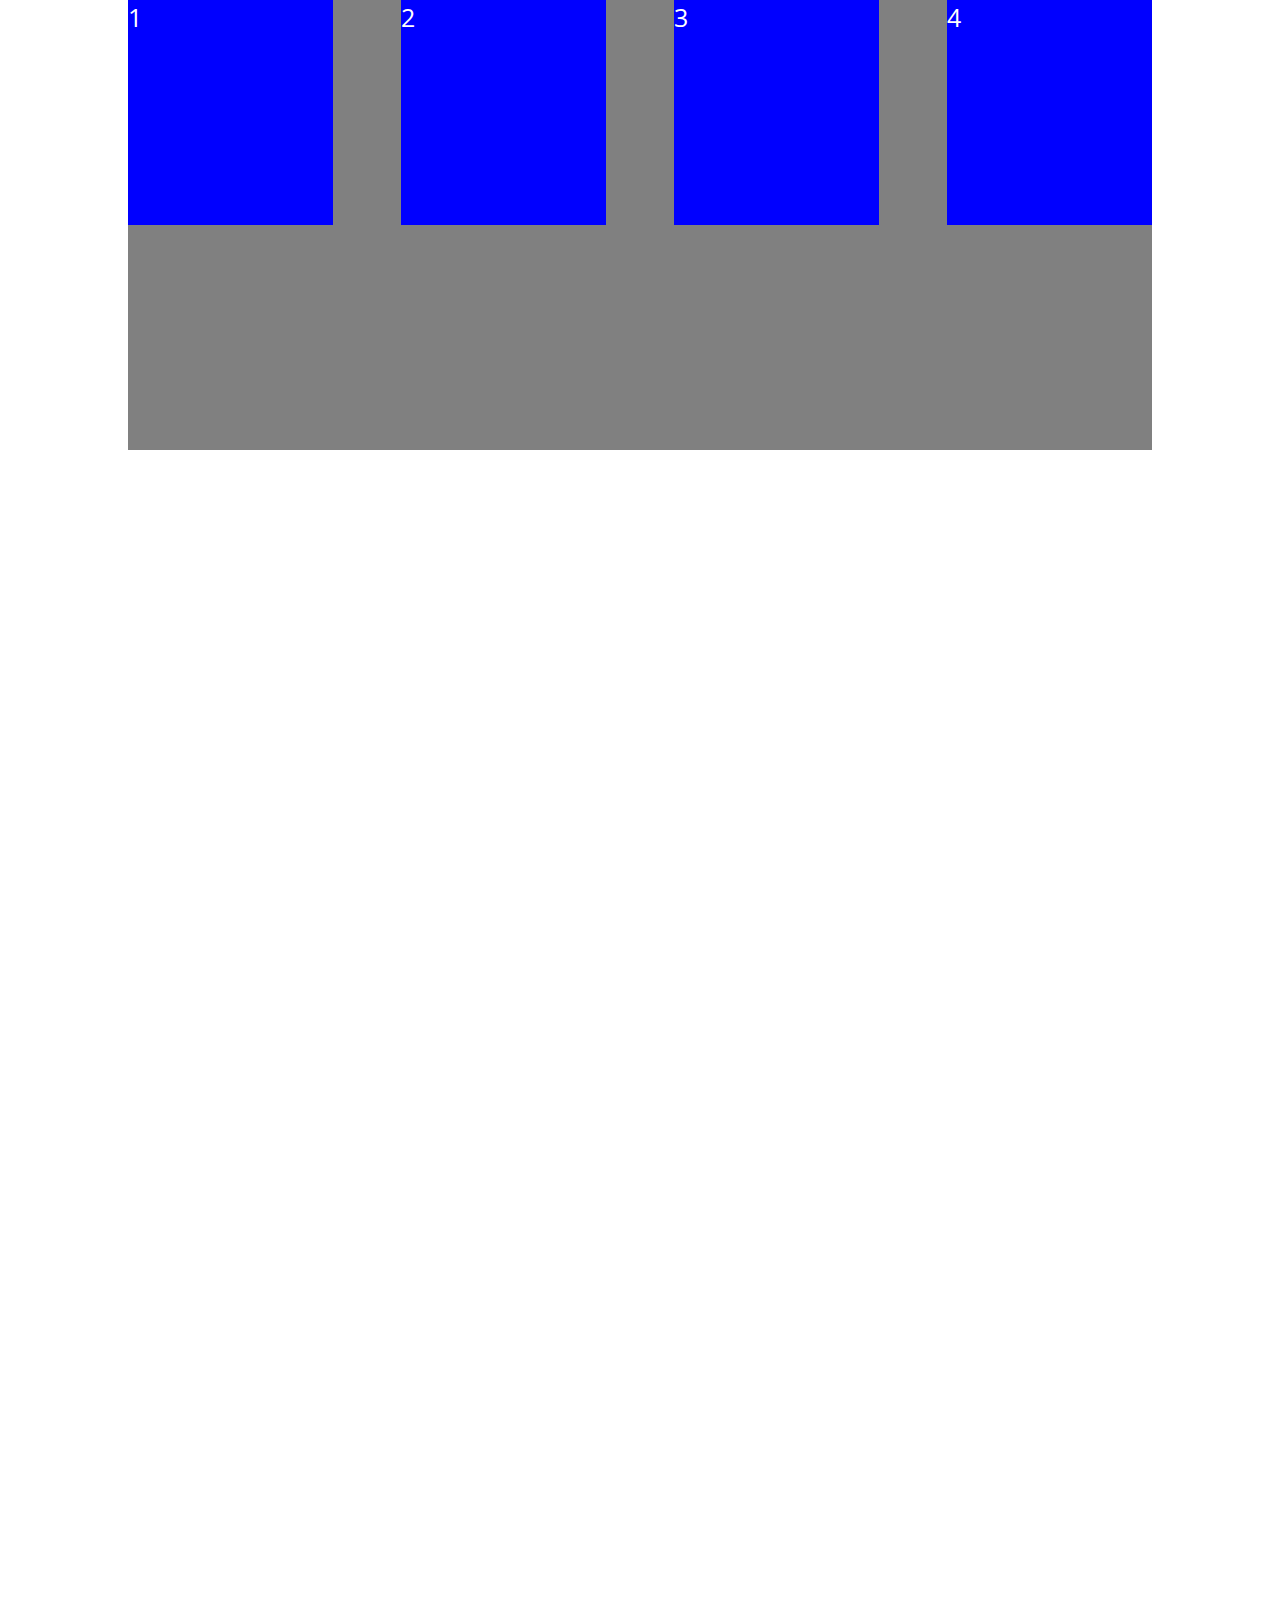
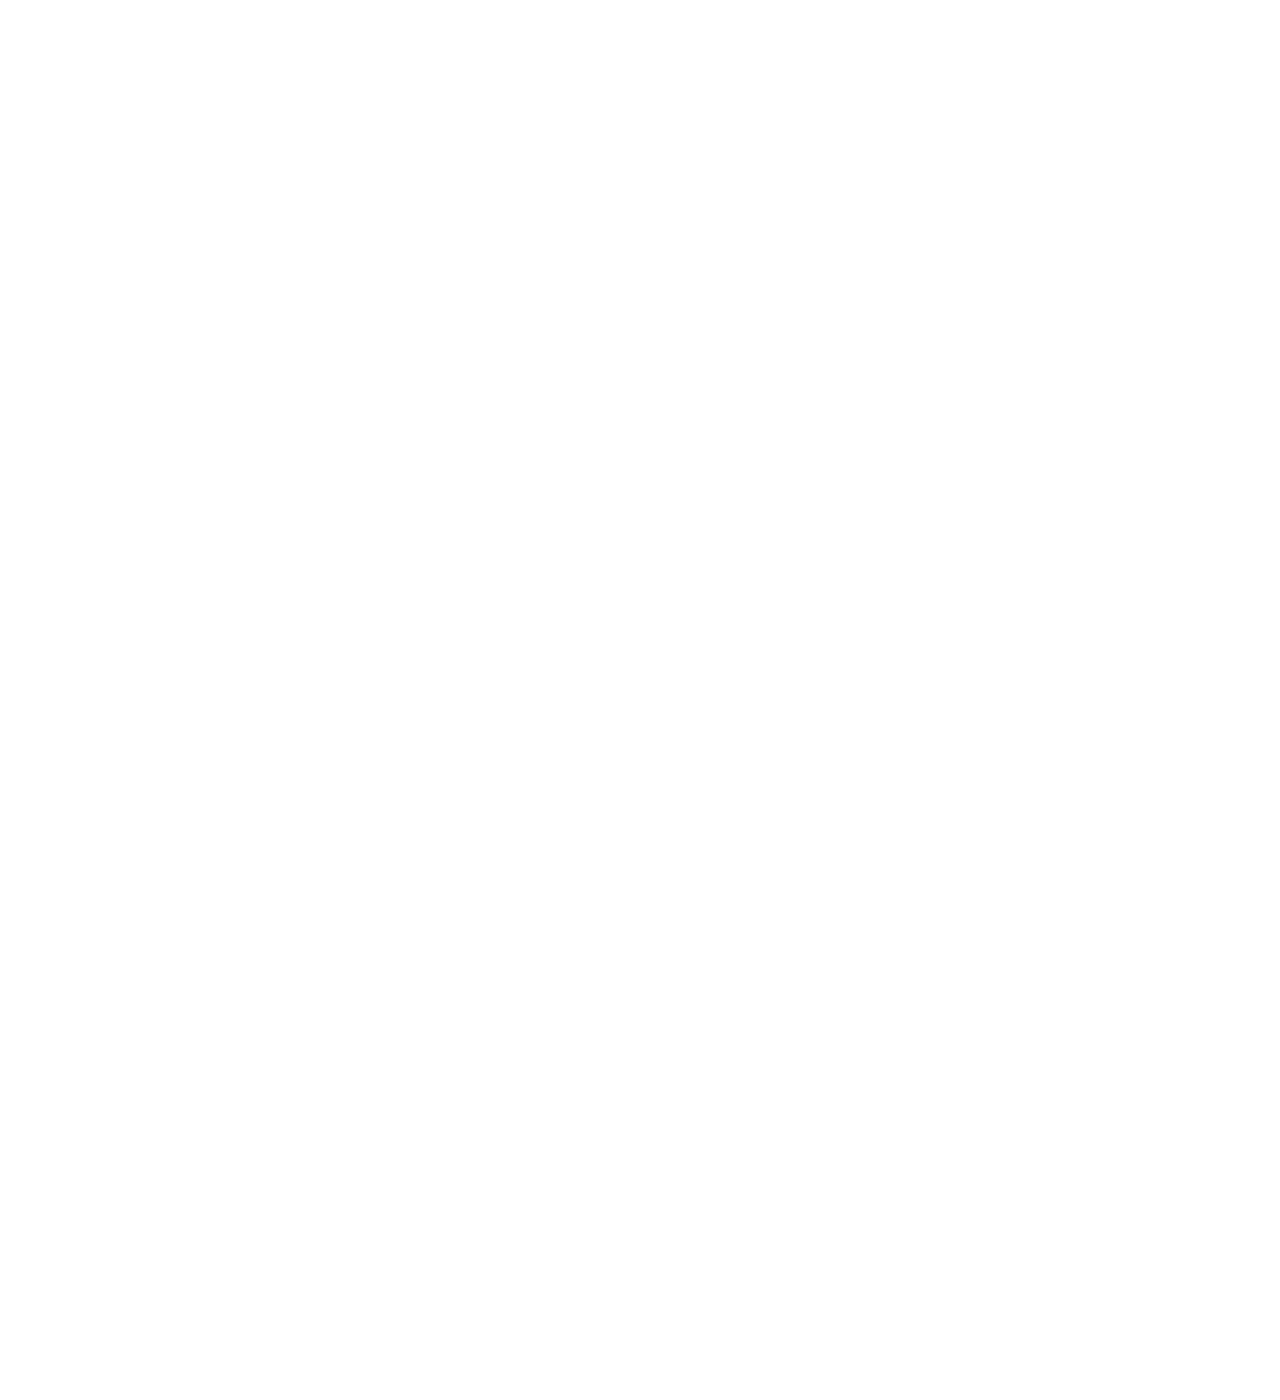
<file: session10/index.html>
<!DOCTYPE html>
<html lang="en">

    <head>
        <title></title>
        <meta charset="UTF-8">
        <meta name="description" content="Free Web tutorials">
        <meta name="keywords" content="HTML, CSS, JavaScript">
        <meta name="author" content="John Doe">
        <meta name="viewport" content="width=device-width, initial-scale=1.0">

        <meta property="og:title" content="The Rock" />
        <meta property="og:type" content="video.movie" />
        <meta property="og:url"
            content="https://www.imdb.com/title/tt0117500/" />
        <meta property="og:image"
            content="https://ia.media-imdb.com/images/rock.jpg" />
        <link rel="stylesheet"
            href="https://cdnjs.cloudflare.com/ajax/libs/font-awesome/6.7.2/css/all.min.css"
            integrity="sha512-Evv84Mr4kqVGRNSgIGL/F/aIDqQb7xQ2vcrdIwxfjThSH8CSR7PBEakCr51Ck+w+/U6swU2Im1vVX0SVk9ABhg=="
            crossorigin="anonymous" referrerpolicy="no-referrer" />

        <link href="main.css" rel="stylesheet">
    </head>

    <body>
       <section class="container">
            <div class="box">1</div>
            <div class="box">2</div>
            <div class="box">3</div>
            <div class="box">4</div>
       </section>
    </body>

</html>
</file>
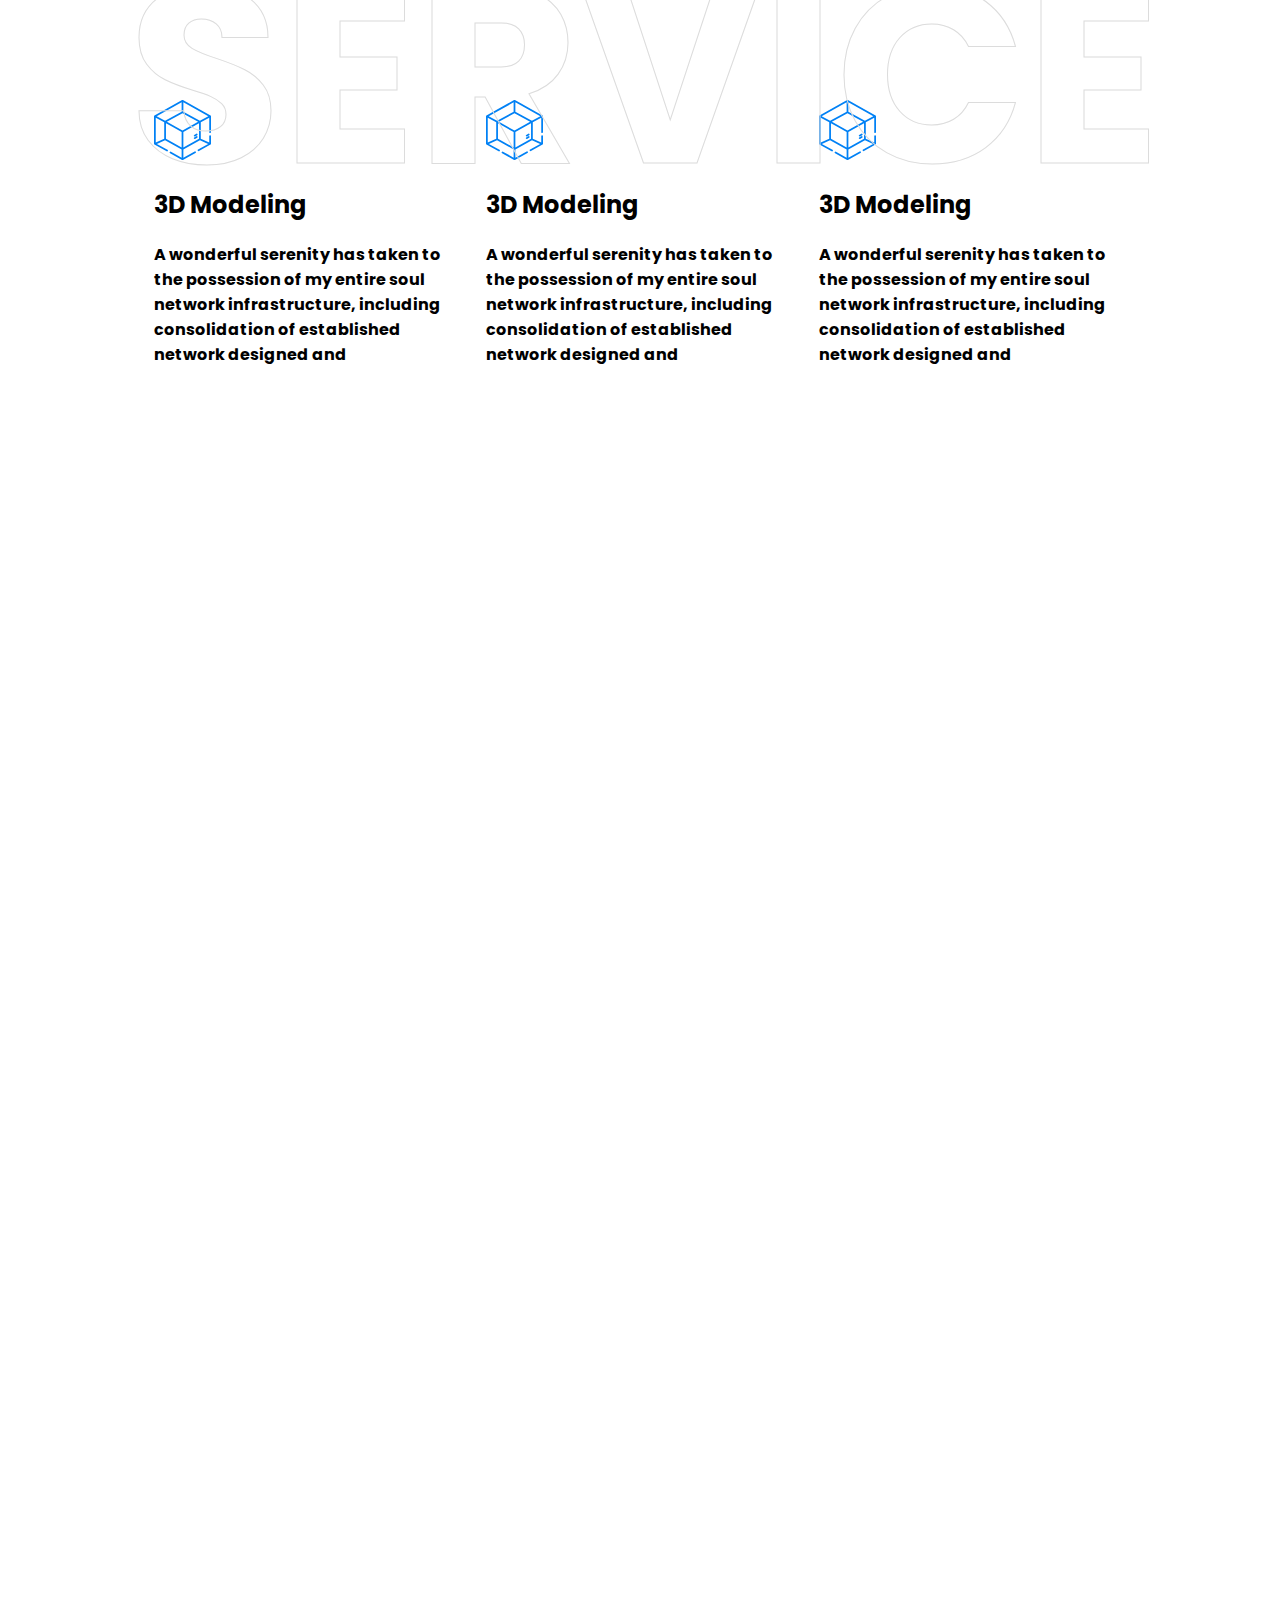
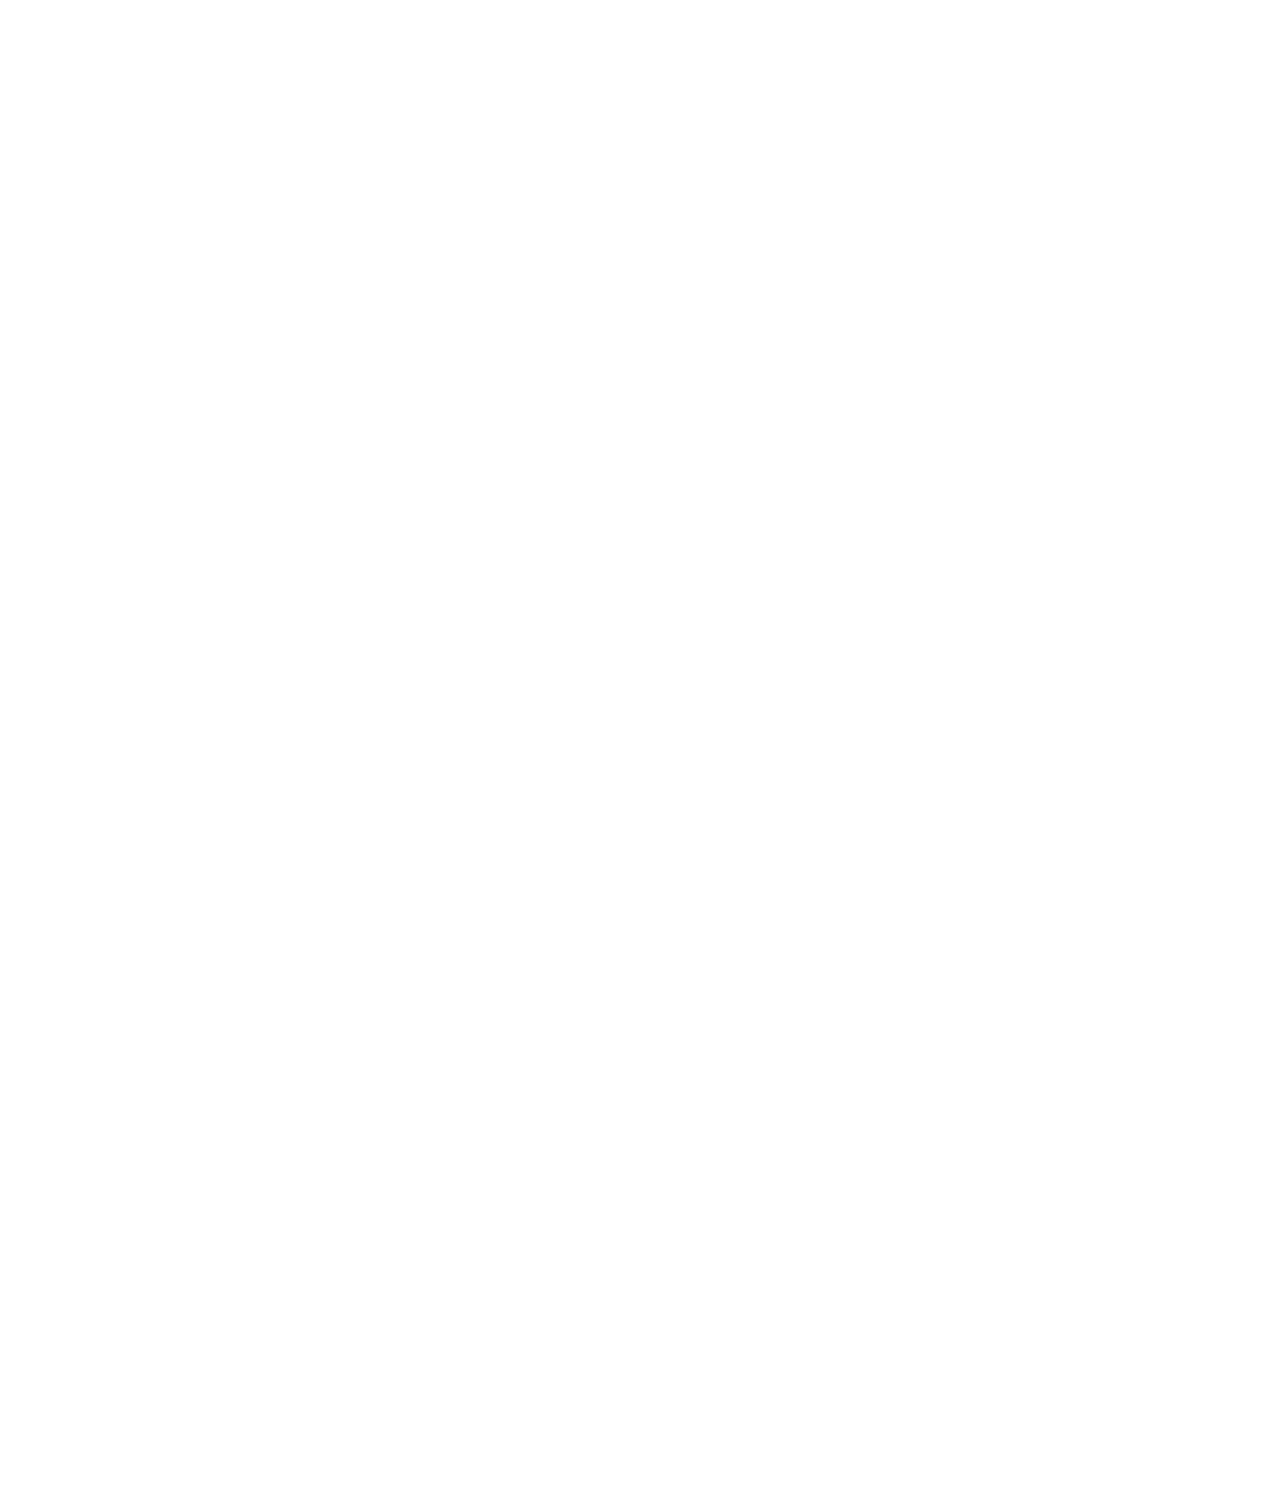
<file: session13/index.html>
<!DOCTYPE html>
<html lang="en">

    <head>
        <title></title>
        <meta charset="UTF-8">
        <meta name="description" content="Free Web tutorials">
        <meta name="keywords" content="HTML, CSS, JavaScript">
        <meta name="author" content="John Doe">
        <meta name="viewport" content="width=device-width, initial-scale=1.0">

        <meta property="og:title" content="The Rock" />
        <meta property="og:type" content="video.movie" />
        <meta property="og:url"
            content="https://www.imdb.com/title/tt0117500/" />
        <meta property="og:image"
            content="https://ia.media-imdb.com/images/rock.jpg" />
        <link rel="stylesheet"
            href="https://cdnjs.cloudflare.com/ajax/libs/font-awesome/6.7.2/css/all.min.css"
            integrity="sha512-Evv84Mr4kqVGRNSgIGL/F/aIDqQb7xQ2vcrdIwxfjThSH8CSR7PBEakCr51Ck+w+/U6swU2Im1vVX0SVk9ABhg=="
            crossorigin="anonymous" referrerpolicy="no-referrer" />

        <link href="main.css" rel="stylesheet">
    </head>

    <body>
        
        <!-- <section class="container">
            <div class="item"></div>
            <div class="item"></div>
            <div class="item"></div>
            <div class="item"></div>
        </section> -->

        <section class="container">
            <div class="word">SERVICE</div>
            <div class="item">
                <img src="img/1.svg" alt="">
                <h2>3D Modeling</h2>
                <p>A wonderful serenity has taken to the
possession of my entire soul network
infrastructure, including consolidation of
established network designed and</p>
            </div>
            <div class="item">
                         <img src="img/1.svg" alt="">
                <h2>3D Modeling</h2>
                <p>A wonderful serenity has taken to the
possession of my entire soul network
infrastructure, including consolidation of
established network designed and</p>
            </div>
            <div class="item">
                         <img src="img/1.svg" alt="">
                <h2>3D Modeling</h2>
                <p>A wonderful serenity has taken to the
possession of my entire soul network
infrastructure, including consolidation of
established network designed and</p>
            </div>
        </section>
    </body>

</html>
</file>
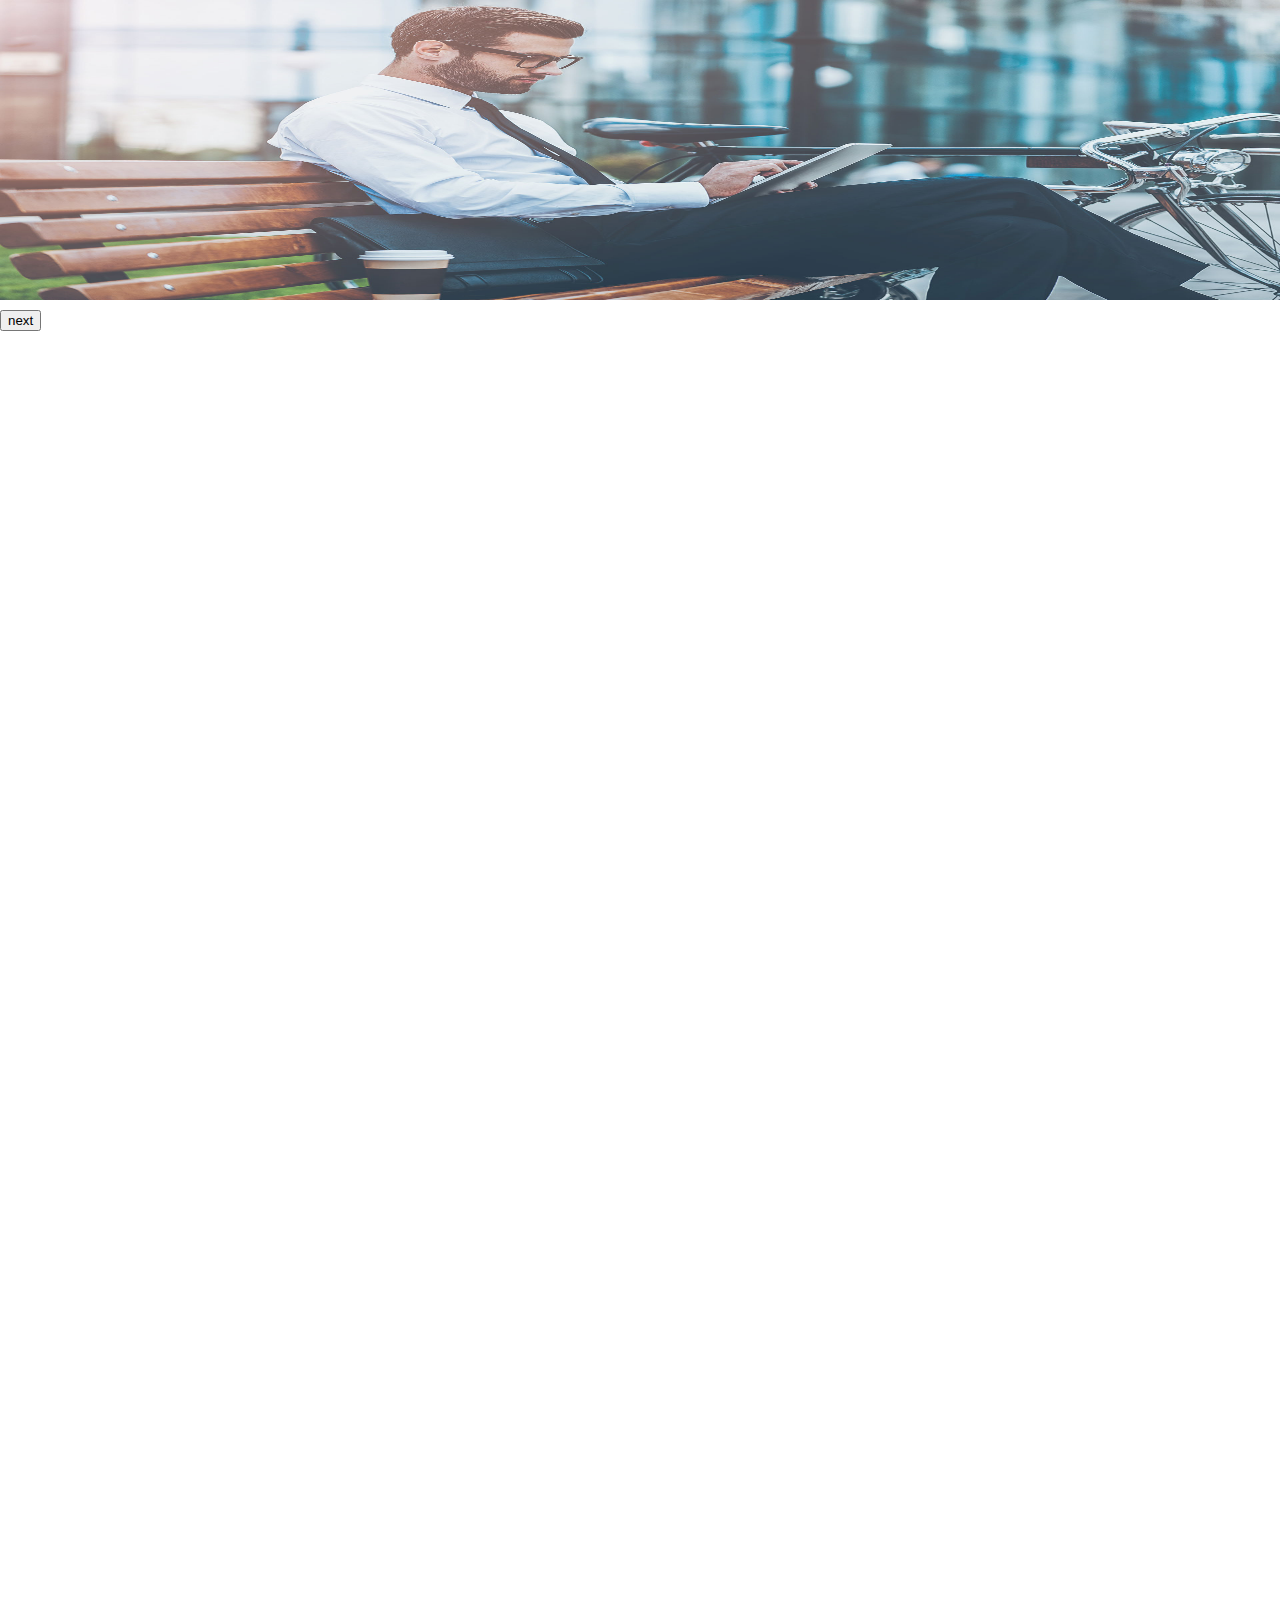
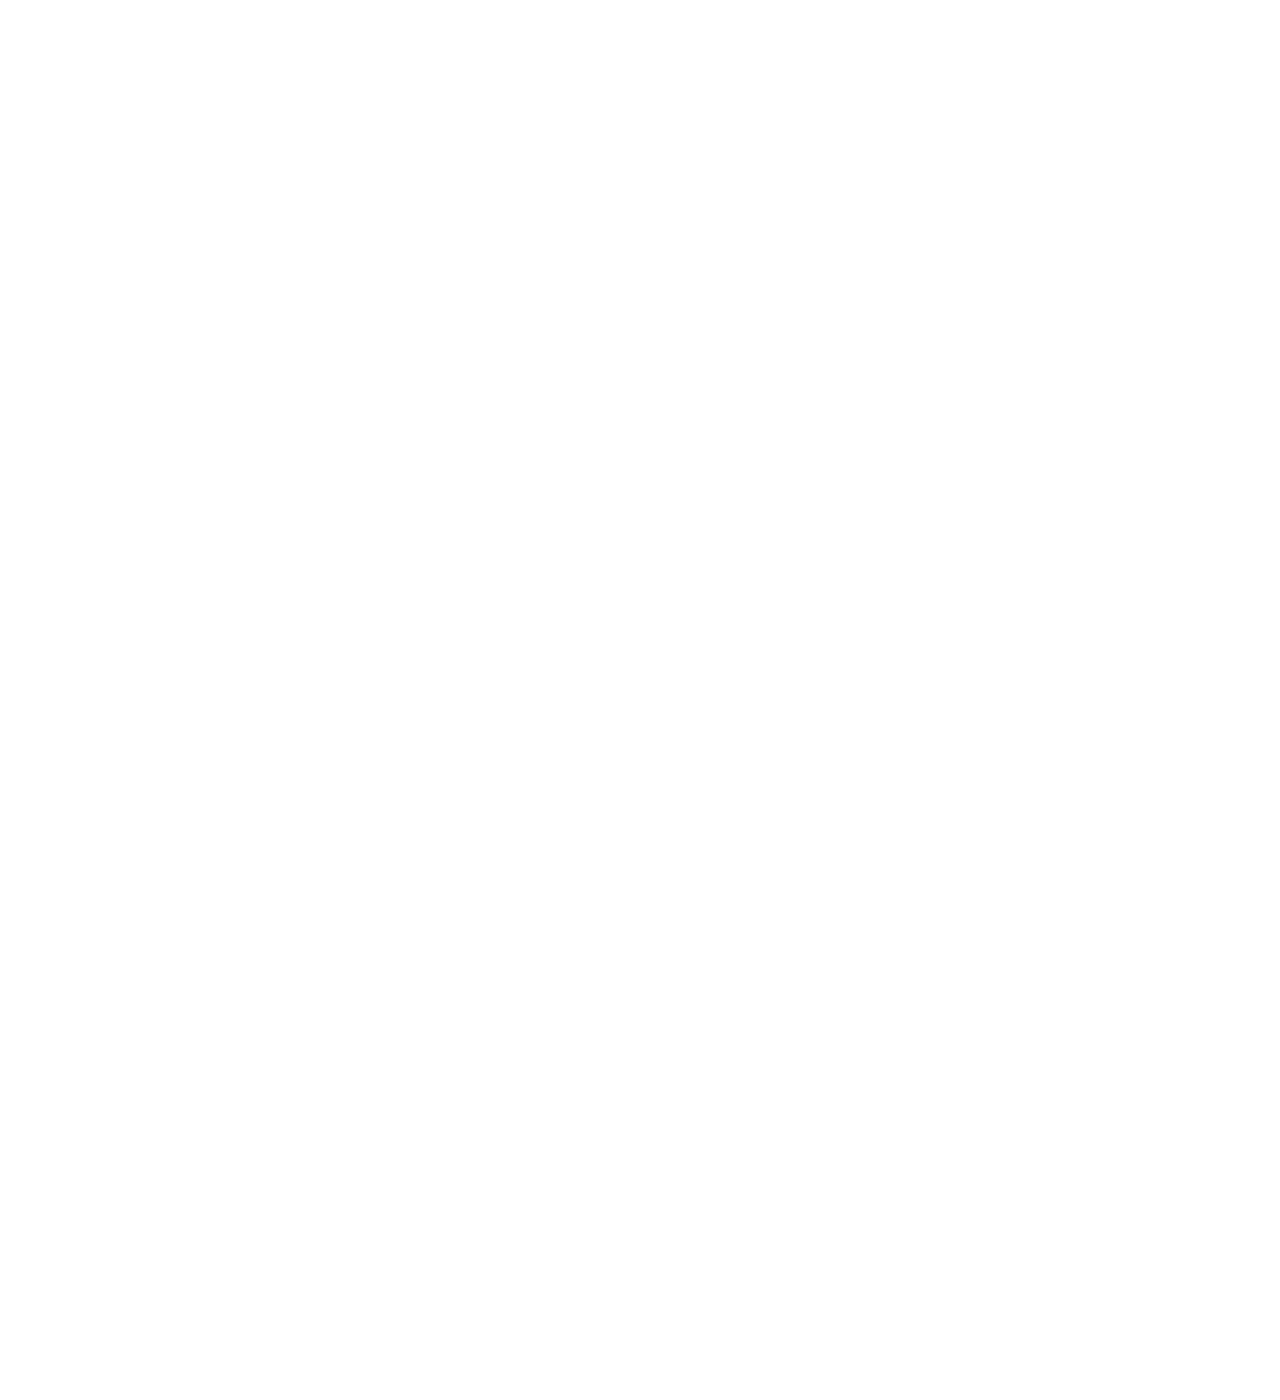
<file: session17/index.html>
<!DOCTYPE html>
<html lang="en">

    <head>
        <title></title>
        <meta charset="UTF-8">
        <meta name="description" content="Free Web tutorials">
        <meta name="keywords" content="HTML, CSS, JavaScript">
        <meta name="author" content="John Doe">
        <meta name="viewport" content="width=device-width, initial-scale=1.0">

        <meta property="og:title" content="The Rock" />
        <meta property="og:type" content="video.movie" />
        <meta property="og:url"
            content="https://www.imdb.com/title/tt0117500/" />
        <meta property="og:image"
            content="https://ia.media-imdb.com/images/rock.jpg" />
        <link rel="stylesheet"
            href="https://cdnjs.cloudflare.com/ajax/libs/font-awesome/6.7.2/css/all.min.css"
            integrity="sha512-Evv84Mr4kqVGRNSgIGL/F/aIDqQb7xQ2vcrdIwxfjThSH8CSR7PBEakCr51Ck+w+/U6swU2Im1vVX0SVk9ABhg=="
            crossorigin="anonymous" referrerpolicy="no-referrer" />

        <link href="main.css" rel="stylesheet">
    </head>

    <body>
        <img id="cover" width="100%" height="300px" src="img/business-2.jpg">
        <button id="next">next</button>

        <!-- <textarea id="text"></textarea>
        <h5>count is : <span id="result">0</span></h5> -->
        <!-- <button id="click">click</button>
        <h1 id="test">test</h1> -->

        <!-- <input id="password" type="password">
        <button id="btn">show</button> -->

        <!-- <div class="data"></div> -->
        <!-- 10
            = basics 2
            = dom 1 
            = bom 1
            = ajax 1 xmlhttprequest 
            = oop 1
            = ecma next 1  fetch 
            = crud 1 
            = web component  , shadow dom  1
        -->
        <script src="main.js"></script>
    </body>

</html>
</file>
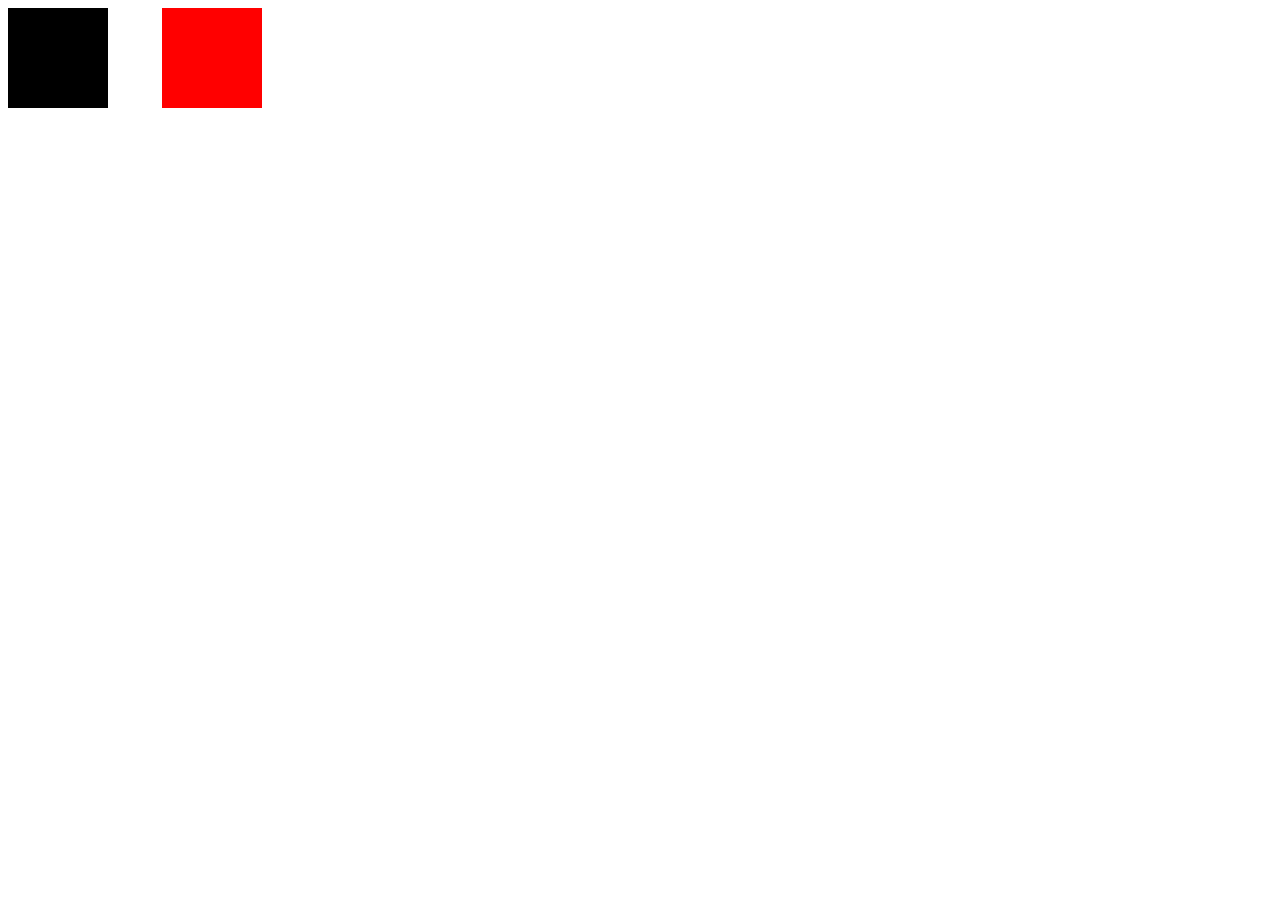
<file: session3/index.html>
<!DOCTYPE html>
<html lang="en">
<head>
    <title></title>
    <meta charset="UTF-8">
    <meta name="description" content="Free Web tutorials">
    <meta name="keywords" content="HTML, CSS, JavaScript">
    <meta name="author" content="John Doe">
    <meta name="viewport" content="width=device-width, initial-scale=1.0">

    <meta property="og:title" content="The Rock" />
    <meta property="og:type" content="video.movie" />
    <meta property="og:url" content="https://www.imdb.com/title/tt0117500/" />
    <meta property="og:image" content="https://ia.media-imdb.com/images/rock.jpg" />


    <link href="main.css" rel="stylesheet">
</head>
<body>

    <div class="box"></div>
    <div class="test"></div>

    <!-- <p class="test">Lorem ipsum dolor sit, amet consectetur adipisicing elit. Exercitationem consectetur officiis minima expedita odio optio pariatur quas debitis asperiores aperiam iste repudiandae consequatur sequi ullam beatae, aliquam deserunt neque illo.</p> -->
    <!-- <div></div> -->

    <!-- <article></article> -->

    <!-- <video controls src="frontend course session 22 part 1.mkv"></video> -->

    <!-- <audio controls src="frontend course session 22 part 1.mkv"></audio> -->

    <!-- <iframe width="560" height="315" src="https://www.youtube.com/embed/TqK-m0an7c4?si=k_GdKe7vfvIGQOxc" title="YouTube video player" frameborder="0" allow="accelerometer; autoplay; clipboard-write; encrypted-media; gyroscope; picture-in-picture; web-share" referrerpolicy="strict-origin-when-cross-origin" allowfullscreen></iframe> -->
    <!-- <iframe width="100%" height="300" scrolling="no" frameborder="no" allow="autoplay" src="https://w.soundcloud.com/player/?url=https%3A//api.soundcloud.com/tracks/2118162075&color=%23ff5500&auto_play=false&hide_related=false&show_comments=true&show_user=true&show_reposts=false&show_teaser=true&visual=true"></iframe><div style="font-size: 10px; color: #cccccc;line-break: anywhere;word-break: normal;overflow: hidden;white-space: nowrap;text-overflow: ellipsis; font-family: Interstate,Lucida Grande,Lucida Sans Unicode,Lucida Sans,Garuda,Verdana,Tahoma,sans-serif;font-weight: 100;"><a href="https://soundcloud.com/sawyerhill-music" title="Sawyer Hill" target="_blank" style="color: #cccccc; text-decoration: none;">Sawyer Hill</a> · <a href="https://soundcloud.com/sawyerhill-music/hear-from-me-the-booth" title="Hear From Me (The Booth)" target="_blank" style="color: #cccccc; text-decoration: none;">Hear From Me (The Booth)</a></div> -->
    <!-- <iframe src="https://www.google.com/maps/embed?pb=!1m18!1m12!1m3!1d13831.15959535805!2d31.033346056938168!3d29.92795023313571!2m3!1f0!2f0!3f0!3m2!1i1024!2i768!4f13.1!3m3!1m2!1s0x1458519ad5c99869%3A0xb67a12c17e0ca8b0!2sAlico%20City%20Compound!5e0!3m2!1sen!2seg!4v1751714272219!5m2!1sen!2seg" width="600" height="450" style="border:0;" allowfullscreen="" loading="lazy" referrerpolicy="no-referrer-when-downgrade"></iframe> -->





<!-- <nav>test</nav>
<header>test</header>
<footer>test</footer>
<section>test</section>
<aside>test</aside>
<article>test</article>

<p>test</p> -->
<!-- ==== -->

<!-- <div>test</div>


<table></table>

<form></form> -->

<!-- <button type="submit">click</button> -->


</body>
</html>
</file>
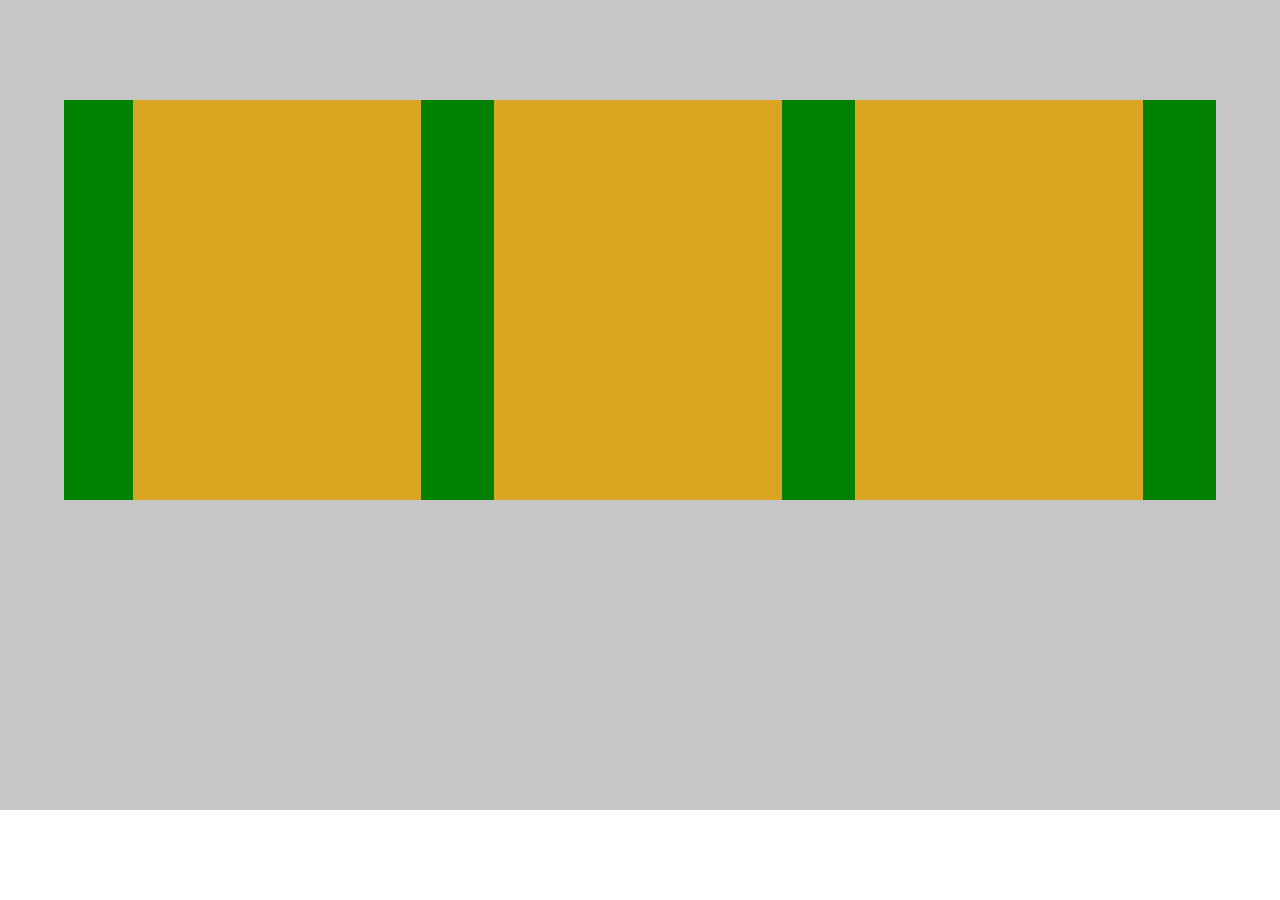
<file: session4/index.html>
<!DOCTYPE html>
<html lang="en">

<head>
    <title></title>
    <meta charset="UTF-8">
    <meta name="description" content="Free Web tutorials">
    <meta name="keywords" content="HTML, CSS, JavaScript">
    <meta name="author" content="John Doe">
    <meta name="viewport" content="width=device-width, initial-scale=1.0">

    <meta property="og:title" content="The Rock" />
    <meta property="og:type" content="video.movie" />
    <meta property="og:url" content="https://www.imdb.com/title/tt0117500/" />
    <meta property="og:image" content="https://ia.media-imdb.com/images/rock.jpg" />


    <link href="main.css" rel="stylesheet">
</head>

<body>

    <!-- <section class="container">
        <div class="item">
            <img src="img/1.svg" alt="">
            <h2>3D Modeling</h2>
            <p>
                A wonderful serenity has taken to the<br>
                possession of my entire soul network<br>
                infrastructure, including consolidation of<br>
                established network designed and
            </p>
        </div>
        <div class="item">
            <img src="img/2.svg" alt="">
            <h2>UI/UX Design</h2>
            <p>
                A wonderful serenity has taken to the<br>
                possession of my entire soul network<br>
                infrastructure, including consolidation of<br>
                established network designed and
            </p>
        </div>
        <div class="item">
            <img src="img/3.svg" alt="">
            <h2>Architectural Design</h2>
            <p>
                A wonderful serenity has taken to the<br>
                possession of my entire soul network<br>
                infrastructure, including consolidation of<br>
                established network designed and
            </p>

        </div>
    </section> -->

    <section class="bg-gray">
        <section class="container">
            <div class="item">
                <div class="item-img"></div>
            </div>
            <div class="item"></div>
            <div class="item"></div>
        </section>
    </section>
</body>

</html>
</file>
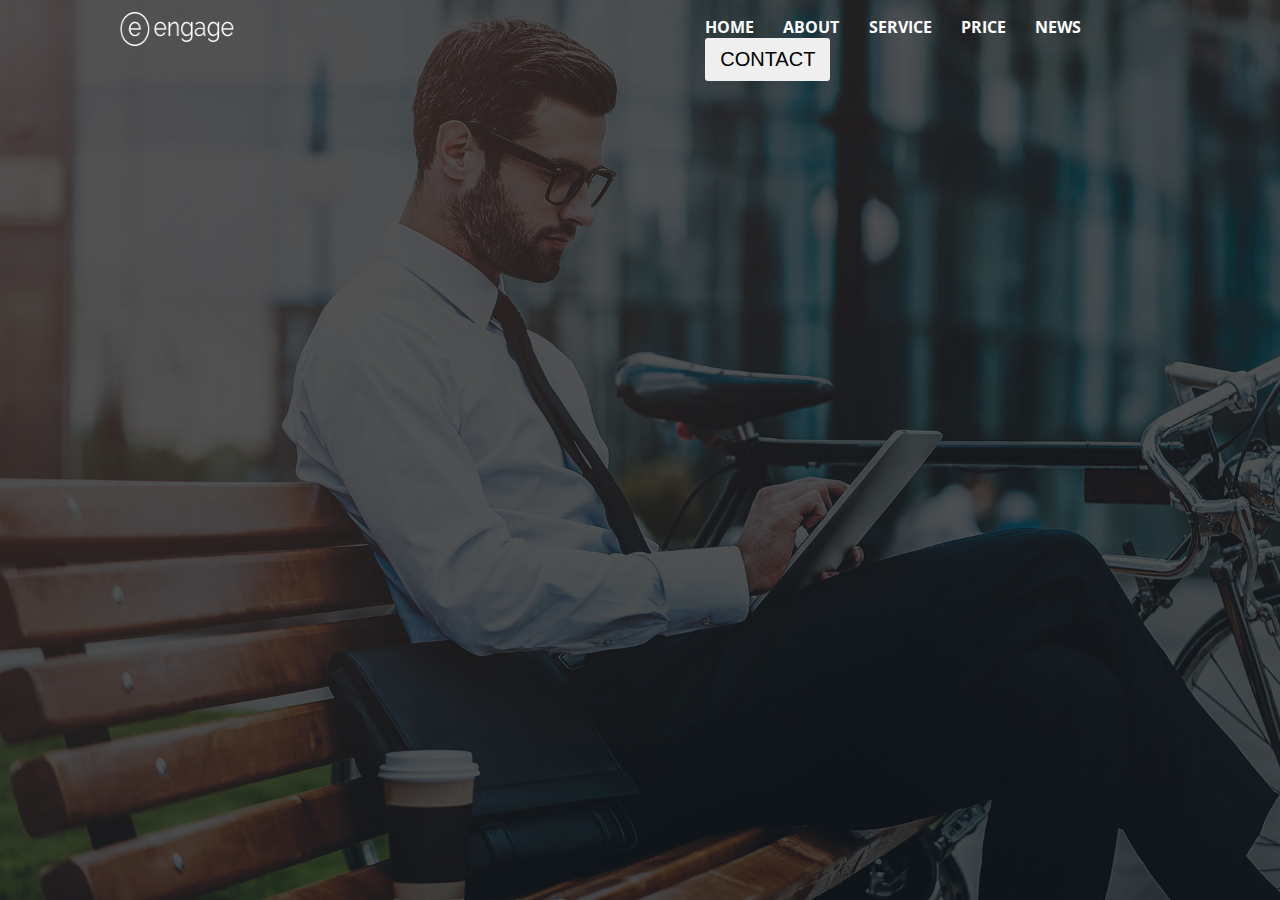
<file: session5/index.html>
<!DOCTYPE html>
<html lang="en">

<head>
    <title></title>
    <meta charset="UTF-8">
    <meta name="description" content="Free Web tutorials">
    <meta name="keywords" content="HTML, CSS, JavaScript">
    <meta name="author" content="John Doe">
    <meta name="viewport" content="width=device-width, initial-scale=1.0">

    <meta property="og:title" content="The Rock" />
    <meta property="og:type" content="video.movie" />
    <meta property="og:url" content="https://www.imdb.com/title/tt0117500/" />
    <meta property="og:image" content="https://ia.media-imdb.com/images/rock.jpg" />
    <link rel="stylesheet" href="https://cdnjs.cloudflare.com/ajax/libs/font-awesome/6.7.2/css/all.min.css" integrity="sha512-Evv84Mr4kqVGRNSgIGL/F/aIDqQb7xQ2vcrdIwxfjThSH8CSR7PBEakCr51Ck+w+/U6swU2Im1vVX0SVk9ABhg==" crossorigin="anonymous" referrerpolicy="no-referrer" />

    <link href="main.css" rel="stylesheet">
</head>

<body>
    <!-- <section class="container">
        <div class="item">
            <div class="item-icon">
                <i class="fa-solid fa-key"></i>
            </div>
            <div class="item-content">
                <h2>Small Business Discounts</h2>
                <p>Morbi pellentesque, nisl id semper bibendum, nibh sem fermentum magna, eget commodo.</p>
            </div>
        </div>
        <div class="item">
            <div class="item-icon">
                <i class="fa-solid fa-thumbs-up"></i>
            </div>
            <div class="item-content">
                <h2>Small Business Discounts</h2>
                <p>Morbi pellentesque, nisl id semper bibendum, nibh sem fermentum magna, eget commodo.</p>
            </div>
        </div>
        <div class="item">
            <div class="item-icon">
                <i class="fa-solid fa-heart"></i>
            </div>
            <div class="item-content">
                <h2>Small Business Discounts</h2>
                <p>Morbi pellentesque, nisl id semper bibendum, nibh sem fermentum magna, eget commodo.</p>
            </div>
        </div>
    </section> -->

    <!-- <div class="red"></div>
    <div class="green"></div>
    <div class="clr"></div>
    <div class="blue"></div> -->

    <!-- <section class="container">
        <div class="item">
            <i class="fa-solid fa-thumbs-up"></i>
            <h2>1430</h2>
            <h4>Page Likes</h4>
        </div>
        <div class="item">
                        <i class="fa-solid fa-thumbs-up"></i>
            <h2>1430</h2>
            <h4>Page Likes</h4>
        </div>
        <div class="item">
                        <i class="fa-solid fa-thumbs-up"></i>
            <h2>1430</h2>
            <h4>Page Likes</h4>
        </div>
        <div class="item">
                        <i class="fa-solid fa-thumbs-up"></i>
            <h2>1430</h2>
            <h4>Page Likes</h4>
        </div>
    </section> -->

    <header class="main">
        <nav class="navbar">
            <div class="navbanr-logo">
                <img src="img/logo-light.png" alt="logo">
            </div>
            <div class="navbanr-links">
                <ul>
                    <li><a href="">home</a></li>
                    <li><a href="">about</a></li>
                    <li><a href="">service</a></li>
                    <li><a href="">price</a></li>
                    <li><a href="">news</a></li>
                    <li><button>contact</button></li>
                </ul>
            </div>
        </nav>
    </header>
</body>

</html>
</file>
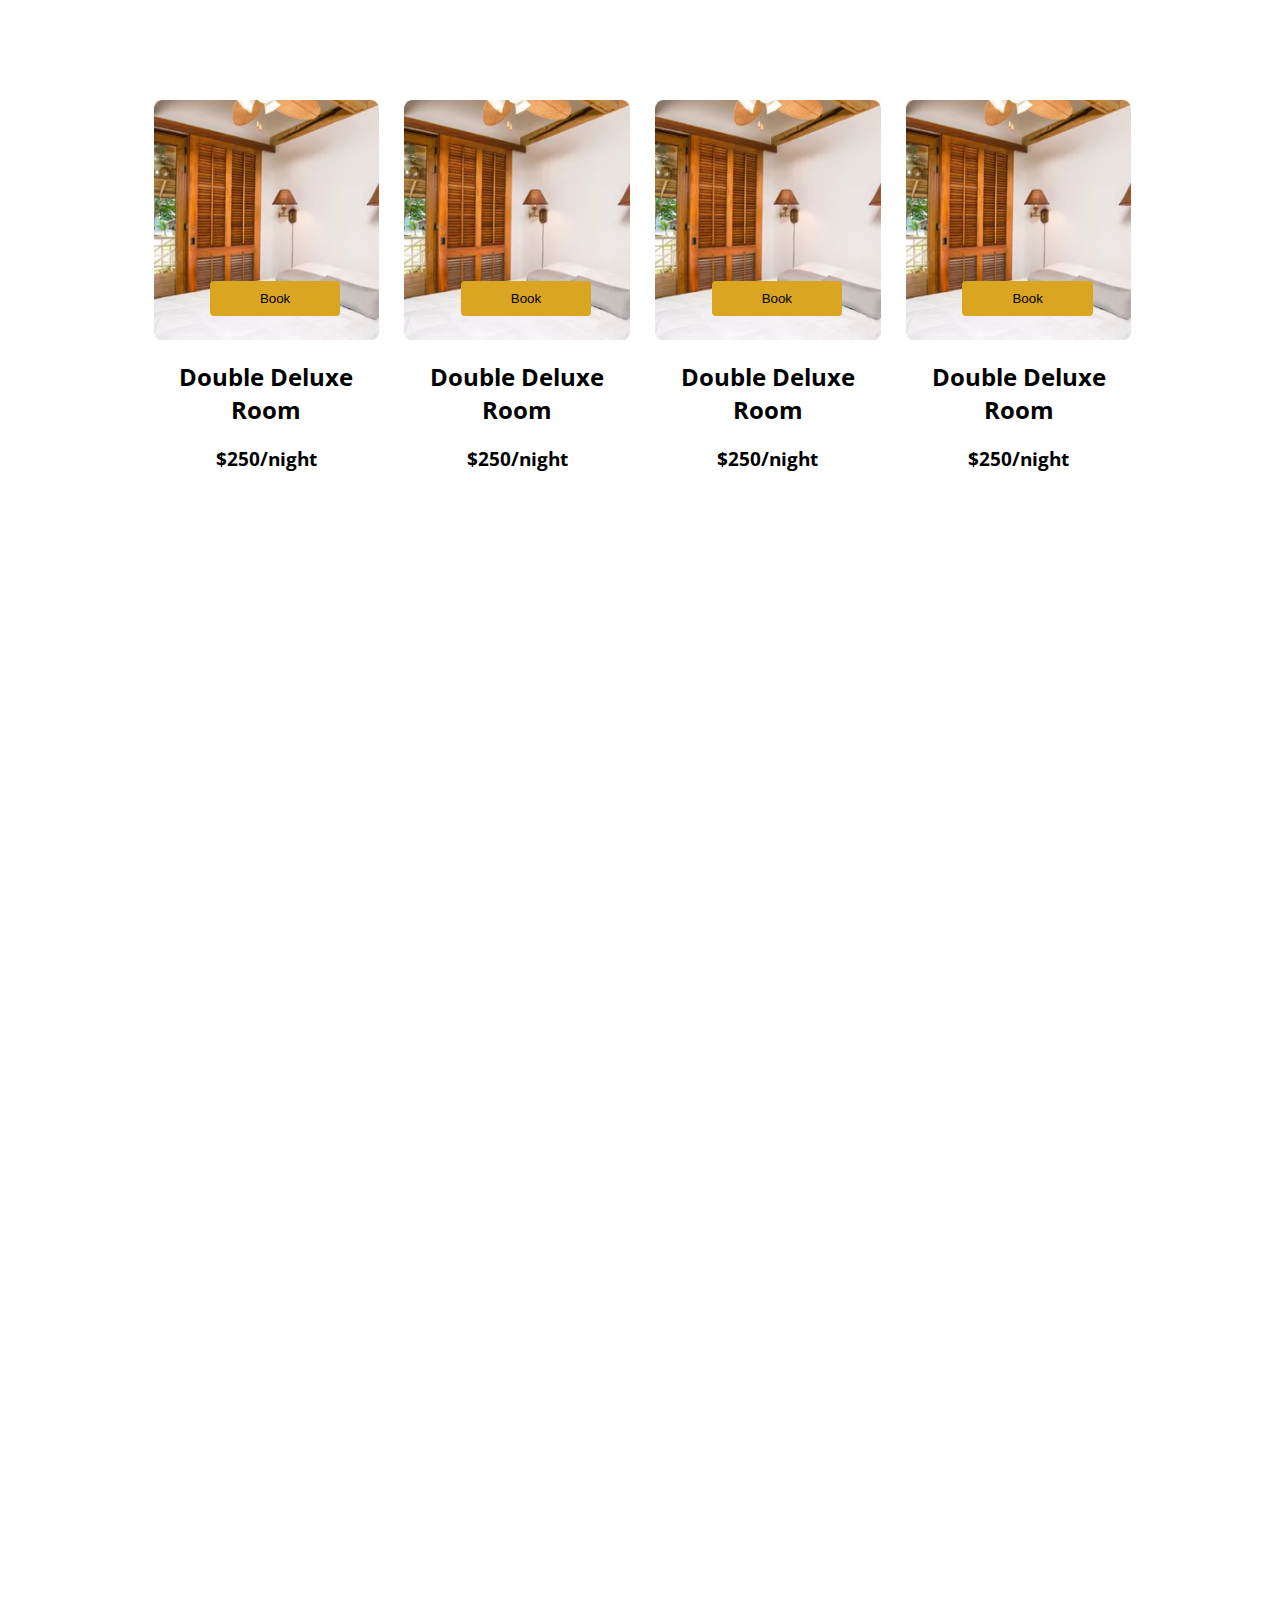
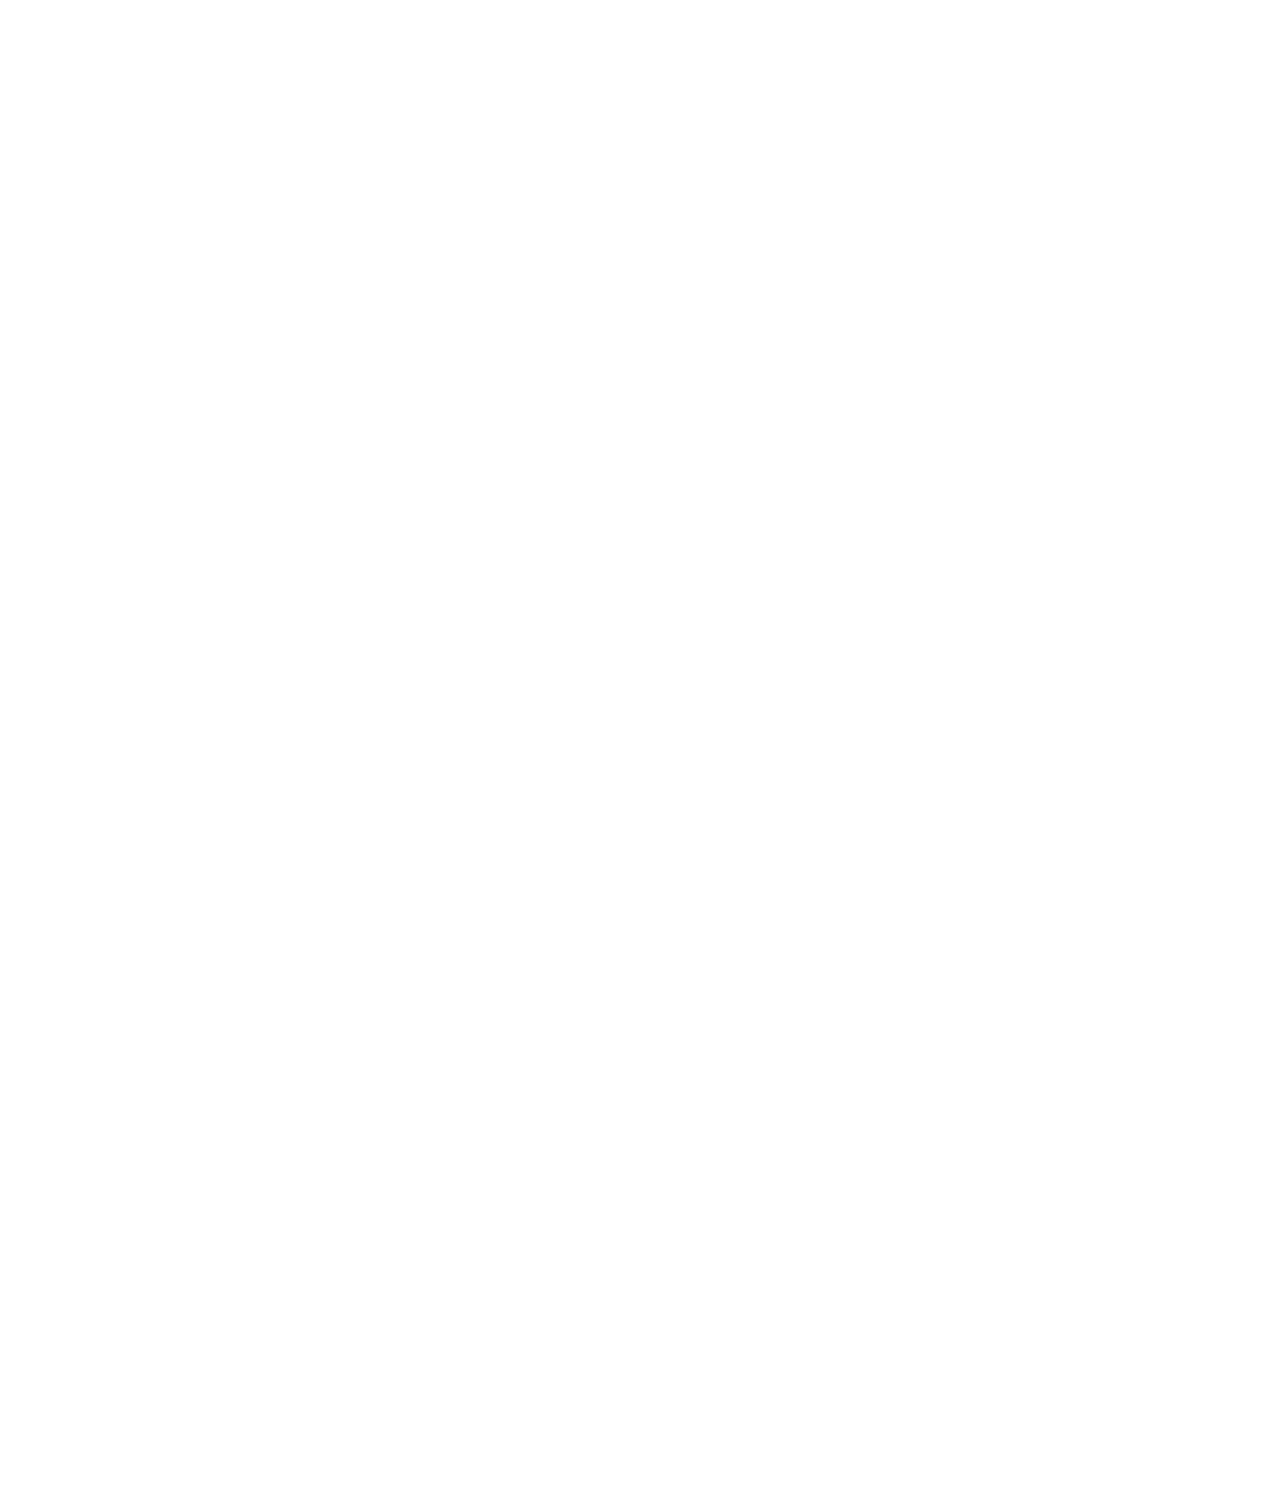
<file: session7/index.html>
<!DOCTYPE html>
<html lang="en">

    <head>
        <title></title>
        <meta charset="UTF-8">
        <meta name="description" content="Free Web tutorials">
        <meta name="keywords" content="HTML, CSS, JavaScript">
        <meta name="author" content="John Doe">
        <meta name="viewport" content="width=device-width, initial-scale=1.0">

        <meta property="og:title" content="The Rock" />
        <meta property="og:type" content="video.movie" />
        <meta property="og:url"
            content="https://www.imdb.com/title/tt0117500/" />
        <meta property="og:image"
            content="https://ia.media-imdb.com/images/rock.jpg" />
        <link rel="stylesheet"
            href="https://cdnjs.cloudflare.com/ajax/libs/font-awesome/6.7.2/css/all.min.css"
            integrity="sha512-Evv84Mr4kqVGRNSgIGL/F/aIDqQb7xQ2vcrdIwxfjThSH8CSR7PBEakCr51Ck+w+/U6swU2Im1vVX0SVk9ABhg=="
            crossorigin="anonymous" referrerpolicy="no-referrer" />

        <link href="main.css" rel="stylesheet">
    </head>

    <body>
        <section class="container">
            <div class="room">
                <div class="room-img">
                    <img src="img/room1.jpg.webp" alt>
                    <button class="btn">Book</button>
                </div>
                <div class="room-content">
                    <h2>Double Deluxe Room</h2>
                    <h3>$250/night</h3>
                </div>
            </div>
            <div class="room">
                <div class="room-img">
                    <img src="img/room1.jpg.webp" alt>
                                        <button class="btn">Book</button>

                </div>
                <div class="room-content">
                    <h2>Double Deluxe Room</h2>
                    <h3>$250/night</h3>
                </div>
            </div>
            <div class="room">
                <div class="room-img">
                    <img src="img/room1.jpg.webp" alt>
                                        <button class="btn">Book</button>

                </div>
                <div class="room-content">
                    <h2>Double Deluxe Room</h2>
                    <h3>$250/night</h3>
                </div>
            </div>
            <div class="room">
                <div class="room-img">
                    <img src="img/room1.jpg.webp" alt>
                                        <button class="btn">Book</button>

                </div>
                <div class="room-content">
                    <h2>Double Deluxe Room</h2>
                    <h3>$250/night</h3>
                </div>
            </div>
        </section>
    
        
        <!-- <div class="box">Lorem ipsum dolor sit amet consectetur adipisicing elit. Iusto sint quisquam repellendus adipisci pariatur dignissimos fugit eaque atque nostrum modi. Eveniet iure nulla voluasdsadasdsadasdptatibus accusantium commodi? Neque at asperiores voluptatem?</div> -->
    
    </body>

</html>
</file>
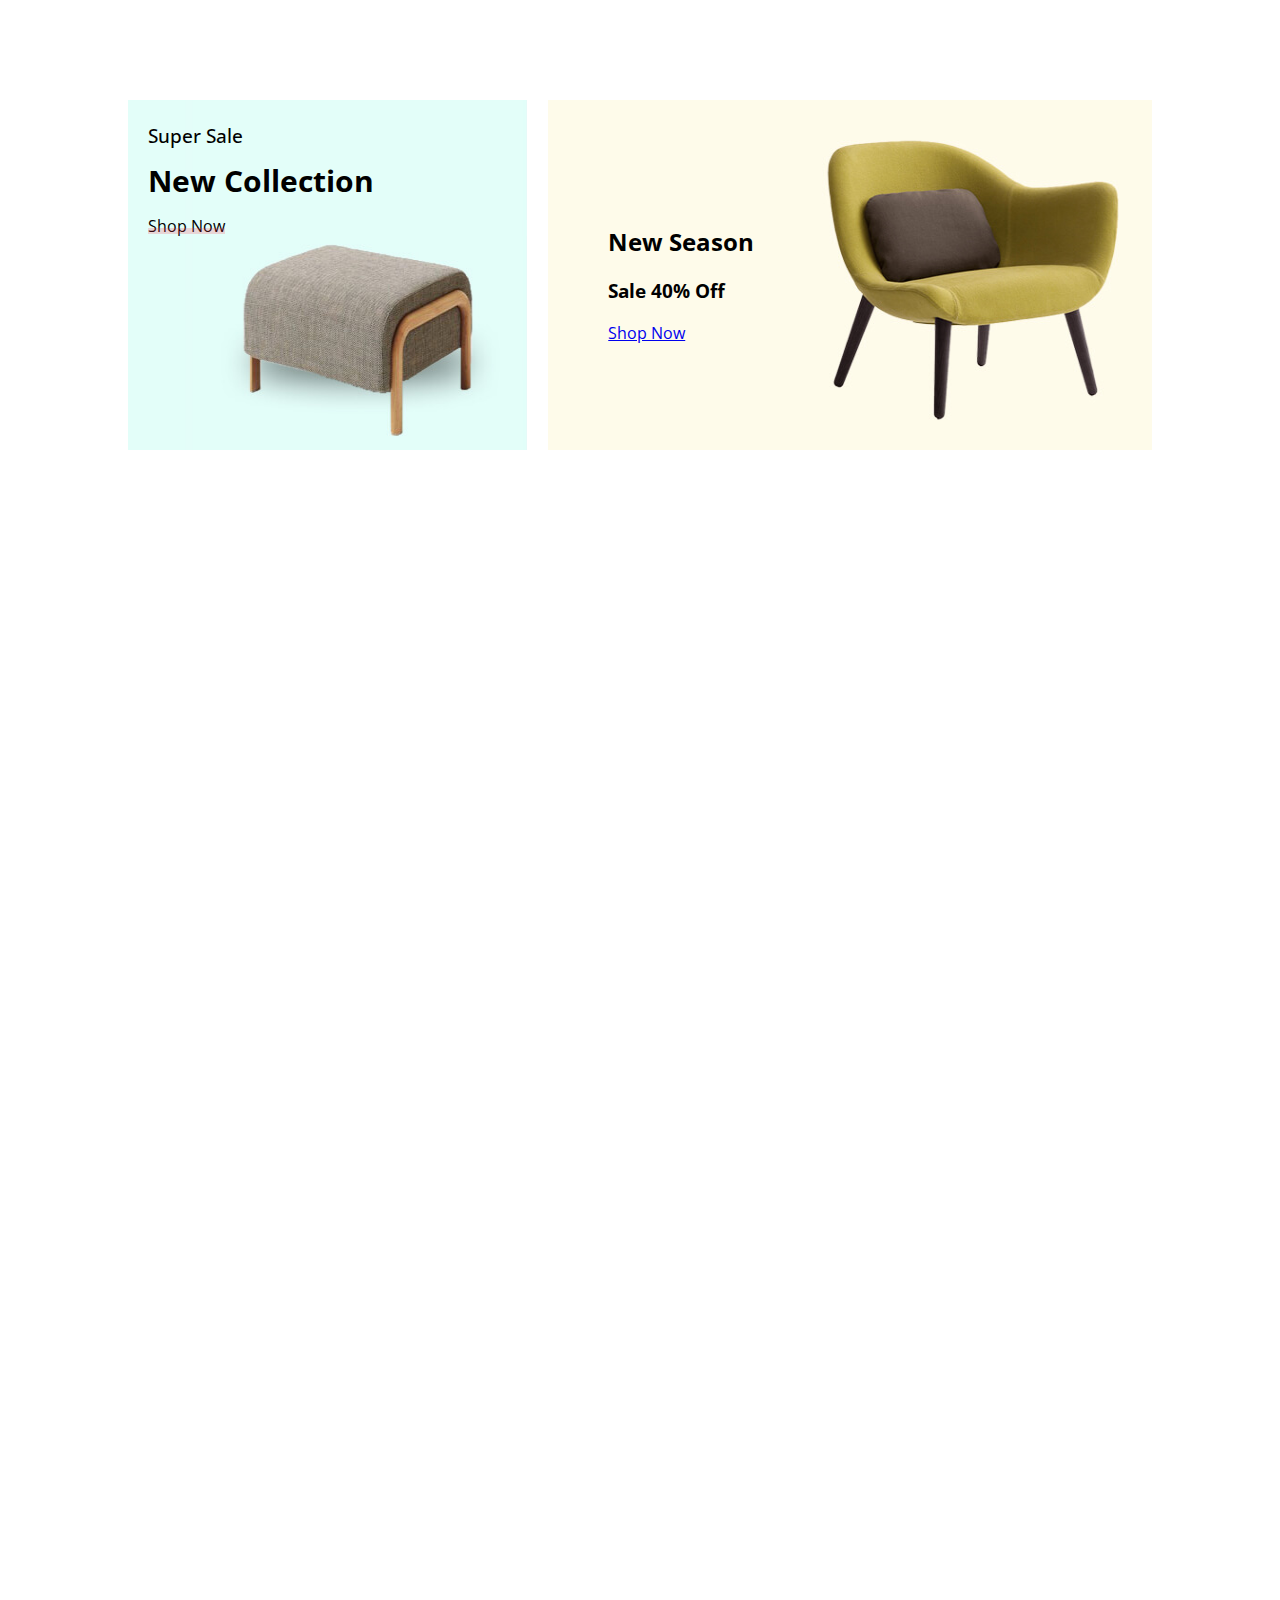
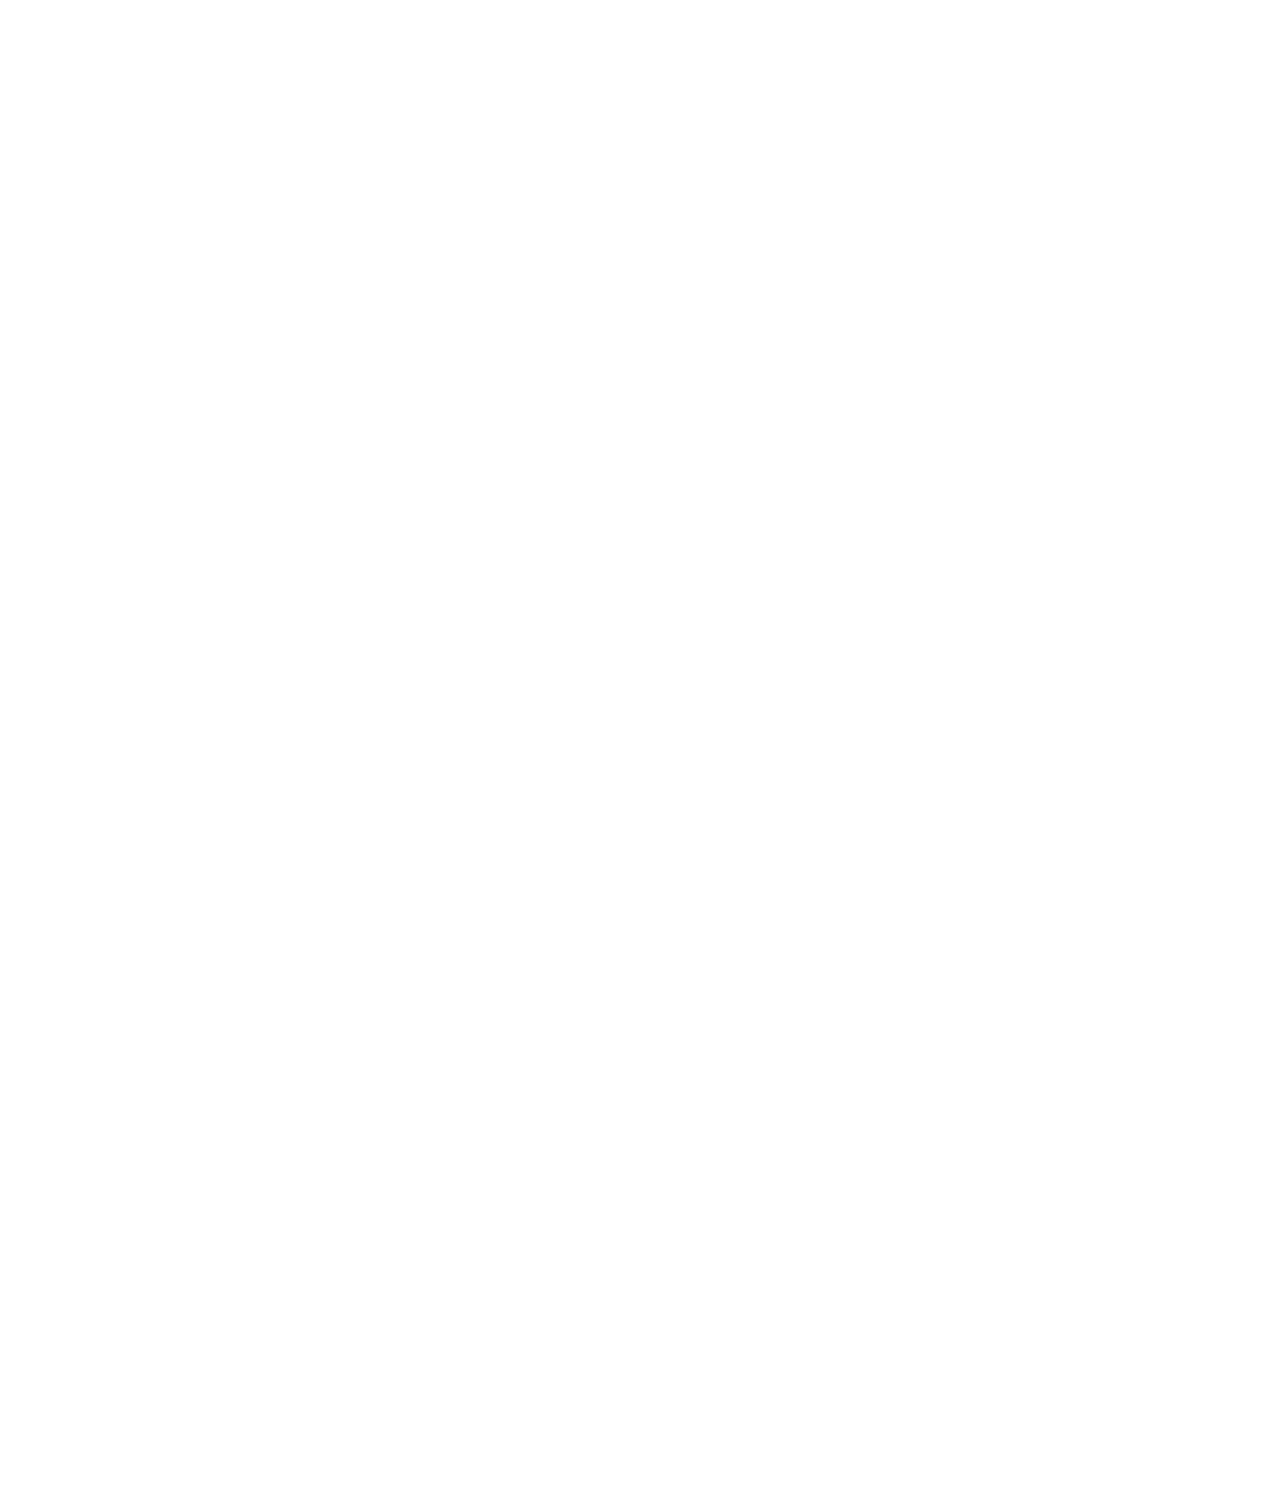
<file: session8/index.html>
<!DOCTYPE html>
<html lang="en">

    <head>
        <title></title>
        <meta charset="UTF-8">
        <meta name="description" content="Free Web tutorials">
        <meta name="keywords" content="HTML, CSS, JavaScript">
        <meta name="author" content="John Doe">
        <meta name="viewport" content="width=device-width, initial-scale=1.0">

        <meta property="og:title" content="The Rock" />
        <meta property="og:type" content="video.movie" />
        <meta property="og:url"
            content="https://www.imdb.com/title/tt0117500/" />
        <meta property="og:image"
            content="https://ia.media-imdb.com/images/rock.jpg" />
        <link rel="stylesheet"
            href="https://cdnjs.cloudflare.com/ajax/libs/font-awesome/6.7.2/css/all.min.css"
            integrity="sha512-Evv84Mr4kqVGRNSgIGL/F/aIDqQb7xQ2vcrdIwxfjThSH8CSR7PBEakCr51Ck+w+/U6swU2Im1vVX0SVk9ABhg=="
            crossorigin="anonymous" referrerpolicy="no-referrer" />

        <link href="main.css" rel="stylesheet">
    </head>

    <body>
        <!-- <div class="phone">
                                    <div class="circle"></div>

            <img src="img/1.png.webp" alt="">

        </div> -->

        <section class="container">
            <div class="left">
                <div class="left-content">
                    <h3>Super Sale</h3>
                    <h2>New Collection</h2>
                    <a href="#">Shop Now</a>
                </div>
                <img src="img/furniture_banner1.jpg" alt>
            </div>
            <div class="right">
                <div class="right-content">
                    <h2>New Season</h2>
                    <h3>Sale 40% Off</h3>
                    <a href="#">Shop Now</a>
                </div>
                <img src="img/furniture_banner2.jpg" alt>
            </div>
        </section>

    </body>

</html>
</file>
<file: session10/main.css>
@import url('https://fonts.googleapis.com/css2?family=Open+Sans:ital,wght@0,300..800;1,300..800&display=swap');
body {
    margin: 0;
     font-family: "Open Sans", sans-serif;
    height: 3000px; 
}

.container {
    width: 80%;
    height: 50vh;
    margin: auto;
    background: gray;
    display: flex;
    /* flex-wrap: wrap;
    flex-direction: row; */
    flex-flow: row wrap;
     /*main axis  */
    justify-content: space-between;
    /* cross axis */
    align-items: flex-start;
}

.box {
    width: 20%;
    height: 50%;
    background: blue;
    font-size: 25px;
    color: white;
}
</file>
<file: session13/main.css>
@import url('https://fonts.googleapis.com/css2?family=Poppins:ital,wght@0,100;0,200;0,300;0,400;0,500;0,600;0,700;0,800;0,900;1,100;1,200;1,300;1,400;1,500;1,600;1,700;1,800;1,900&display=swap');:root {
    --primary:rgb(136, 127, 76);
}
body {
    margin: 0;
  font-family: "Poppins", sans-serif;
    height: 3000px;
      font-weight: 700;

}
/* 
.container {
    width: 90%;
    height: 400px;
    margin: auto;
    display: flex;
    flex-flow: wrap row;
    justify-content: space-evenly;
    align-items: center;
}
.item {
    width: 22%;
    height: 50%;
    background: blue;
    margin-bottom: 2%;

} */

.container {
    width: 80%;
    margin: 100px auto;
    display: flex;
    flex-flow: wrap row;
    justify-content: space-evenly;
    align-items: center;
    position: relative;
}
.word {
    position: absolute;
    height: 250%;
    width: 100%;
    font-size: 250px;
    text-align: center;
    -webkit-text-stroke-color: rgb(220, 220, 220);
    -webkit-text-stroke-width: 1px;
    color: transparent;
}
.item {
    width: 30%;
    height: 60%;
}

/* tab */
@media (min-width:600px) and (max-width:900px) {
/* .item {
    width: 40%;
    height: 50%;
} */
 .item {
    width: 40%;
    height: 60%;
}
.word {
    display: none;
}
}
/* mob */
@media (min-width:400px) and (max-width:600px) {
     .item {
    width: 80%;
    height: 60%;
}
.word {
    display: none;
}
/* .item {
    width: 80%;
    height: 50%;

} */
}
</file>
<file: session17/main.css>
@import url('https://fonts.googleapis.com/css2?family=Poppins:ital,wght@0,100;0,200;0,300;0,400;0,500;0,600;0,700;0,800;0,900;1,100;1,200;1,300;1,400;1,500;1,600;1,700;1,800;1,900&display=swap');:root {
    --primary:rgb(136, 127, 76);
}
body {
    margin: 0;
  font-family: "Poppins", sans-serif;
    height: 3000px;
      font-weight: 700;

}
.red {
    border: 1px solid red;
    outline: 1px solid red;
}

/* 
.container {
    width: 90%;
    height: 400px;
    margin: auto;
    display: flex;
    flex-flow: wrap row;
    justify-content: space-evenly;
    align-items: center;
}
.item {
    width: 22%;
    height: 50%;
    background: blue;
    margin-bottom: 2%;

} */

.container {
    width: 80%;
    margin: 100px auto;
    display: flex;
    flex-flow: wrap row;
    justify-content: space-evenly;
    align-items: center;
    position: relative;
}
.word {
    position: absolute;
    height: 250%;
    width: 100%;
    font-size: 250px;
    text-align: center;
    -webkit-text-stroke-color: rgb(220, 220, 220);
    -webkit-text-stroke-width: 1px;
    color: transparent;
}
.item {
    width: 30%;
    height: 60%;
}

/* tab */
@media (min-width:600px) and (max-width:900px) {
/* .item {
    width: 40%;
    height: 50%;
} */
 .item {
    width: 40%;
    height: 60%;
}
.word {
    display: none;
}
}
/* mob */
@media (min-width:400px) and (max-width:600px) {
     .item {
    width: 80%;
    height: 60%;
}
.word {
    display: none;
}
/* .item {
    width: 80%;
    height: 50%;

} */
}
</file>
<file: session3/main.css>
.test {
    background: red;
    width: 100px;
    height: 100px;
    display: inline-block;
   
}


.box {
    background: black;
    width: 100px;
    height: 100px;
    display: inline-block;
    margin-right: 50px;
}
</file>
<file: session4/main.css>
/* .container {
    width: 85%;
    height: 300px;
    margin: auto;
    .item {
        width: 25%;
        height: 100%;
        display: inline-block;
        margin-left: 6%;
    }
} */
body {
    margin: 0;
}
.bg-gray {
    width: 100%;
    height: 90vh;
    background: rgb(198, 198, 198);
    display: flow-root;
}

.container {
    width: 90%;
    height: 400px;
    background: green;
    margin: 100px auto;
}

.item {
    width: 25%;
    height: 100%;
    background: goldenrod;
    display: inline-block;
    margin-left: 6%;
}
</file>
<file: session5/main.css>
@import url('https://fonts.googleapis.com/css2?family=Open+Sans:ital,wght@0,300..800;1,300..800&display=swap');
body {
    margin: 0;
     font-family: "Open Sans", sans-serif;
}

/* .container {
    width: 90%;
    height: 30vh;
    margin: 30px auto;
}
.item {
    width: 25%;
    height: 100%;
    float: left;
    margin-left: 6%;
}

.item-icon , .item-content {
    height: 100%;
    float: left;
}

.item-icon {
    width: 15%;
    font-size: 25px;
    margin-top: 6%;
    color: green;
}

.item-content {
    width:85%;
}  */
/* 
.red , .green , .blue {
    width: 100px;
    height: 100px;
}

.red {
    background: red;
    float: right;
}

.green {
    background: green;
        float: right;

}

.blue {
    background: blue;
}

.clr {
    clear: both;
} */

/* .container {
    width: 90%;
    height: 30vh;
    margin: 50px auto;
}

.item {
    width: 22%;
    height: 100%;
    float: left;
    margin-left: 2.5%;
    text-align: center;
} */
 

.main {
    width: 100%;
    height: 100vh;
    background: url('img/business-2.jpg') rgba(0, 0, 0, 0.662);
    background-size: cover;
    background-blend-mode: color;
}
.navbar {
    width: 85%;
    height: 60px;
    margin: auto;
}
.navbanr-logo {
    width: 15%;
    height: 100%;
    float: left;
    text-align: center;
    margin-top: 1%;
    img {
        width: 70%;
        height: 60%;
    }
}


.navbanr-links {
    width:50%;
    height: 100%;
    float: right;
}
.navbanr-links ul li {
    list-style-type: none;
    display: inline-block;
    margin-left: 5%;
}
.navbanr-links ul li a {
    text-decoration: none;
    color: white;
    font-weight: bolder;
    text-transform: uppercase;
}

.navbanr-links ul li button {
    border: none;
    padding: 10px 15px;
    font-size: 20px;
    text-transform: uppercase;
    border-radius: 3px;

}
</file>
<file: session7/main.css>
@import url('https://fonts.googleapis.com/css2?family=Open+Sans:ital,wght@0,300..800;1,300..800&display=swap');
body {
    margin: 0;
     font-family: "Open Sans", sans-serif;
    height: 3000px; 
}

/* .test {
    width: 200px;
    height: 200px;
    background: rgba(102, 51, 153);
    position: sticky;
    left: 0;
    top: 0;
} */



/* .box:hover {
    width: 200px;
    height: 200px;
    background: red;
    position: static;
} */
/* .item {
    width: 200px;
    height: 200px;
    background-color: green;
    position: absolute;
    top: 20px;
    right: 20px;
} */


.container {
    width: 80%;
    height: 300px;
    margin: 100px auto;
}

.room {
    width: 22%;
    height: 100%;
    margin-left: 2.5%;
    float: left;
}

.room-img {
    width: 100%;
    height: 80%;
    position: relative;
    overflow: hidden;
}

.room-img:hover img{
    transform: scale(1.2,1.2);
    filter: blur(2px);
}

.room-img img {
    width: 100%;
    height: 100%;
        transition: 1s;

}

.room-content {
    width: 100%;
    height: 20%;
    text-align: center;
}

.btn {
    position: absolute;
    left: 25%;
    bottom: 10%;
    padding: 10px 50px;
    border: none;
    background: goldenrod;
    color: black;
    border-radius: 4px;
}


/* .box {
    width: 200px;
    height: 200px;
    background: goldenrod;
    margin: 100px auto;
    transition: 1s;
} */


/* .box:hover { */
    /* transform: rotate(360deg); */
    /* transform: skew(-50deg); */
    /* transform: scale(0.5); */
    /* transform: translate(100px,100px); */
    /* transform:matrix(1.03,-1.23,0.61,0.51,0,0); */
    /* background: gray; */
/* } */
</file>
<file: session8/main.css>
@import url('https://fonts.googleapis.com/css2?family=Open+Sans:ital,wght@0,300..800;1,300..800&display=swap');
body {
    margin: 0;
     font-family: "Open Sans", sans-serif;
    height: 3000px; 
}


.container {
    width: 80%;
    height: 350px;
    margin: 100px auto;
}

.left , .right {
    overflow: hidden;
     height: 100%;
     position: relative;
}
.left-content {
    position: absolute;
    z-index: 1;
    left: 5%;
    top: 2%;
    line-height: 20px;
}
.left-content a {
    text-decoration: none;
    color: black;
    position: relative;
    transition: 0.5s;
}
.left-content a:hover {
    color: red;
}
.left-content a::after{
    content: "";
    position: absolute;
    left: 0;
    top: 60%;
    background: rgba(255,50,77,0.2);
    width: 100%;
    height: 30%;
}
.left-content h2 {
    font-size: 30px;
}
.left-content h3 {
    font-weight: 500;
}
.right-content {
    position: absolute;
    z-index: 1;
    top: 30%;
    left: 10%;
}
.left {
    width: 39%;
    background-color: green;
    float: left;
}
.left:hover img {
    transform: scale(1.1,1.1);
}

.right:hover img {
    transform: scale(1.1,1.1);
}

 .left img {
    width: 100%;
    height: 100%;
    transition: 0.5s;
 }

  .right img {
    width: 100%;
    height: 100%;
        transition: 0.5s;

 }

.right {
    width: 59%;
    background-color: rosybrown;
    float: right;
}

/* .phone { */
    /* width: 400px;
    height: 400px;
    margin: 100px auto;
    position: relative;
    overflow: hidden;
}
.phone:hover .circle {
    left: -40px;
    bottom: -40px;
    opacity: 1;
    
}
.phone:hover img {
        transform: scale(1,1);

}
.phone img {
    width: 100%;
    height: 100%;
    transform: scale(1.2,1.2);
    transition: 1s;
}

.circle {
    width: 300px;
    height: 300px;
    background: blue;
    border-radius: 50%;
    position: absolute;
    left: -270px;
    bottom: -270px;
    transition: 1s;
    opacity: 0;
    z-index: 1;
} */
</file>
